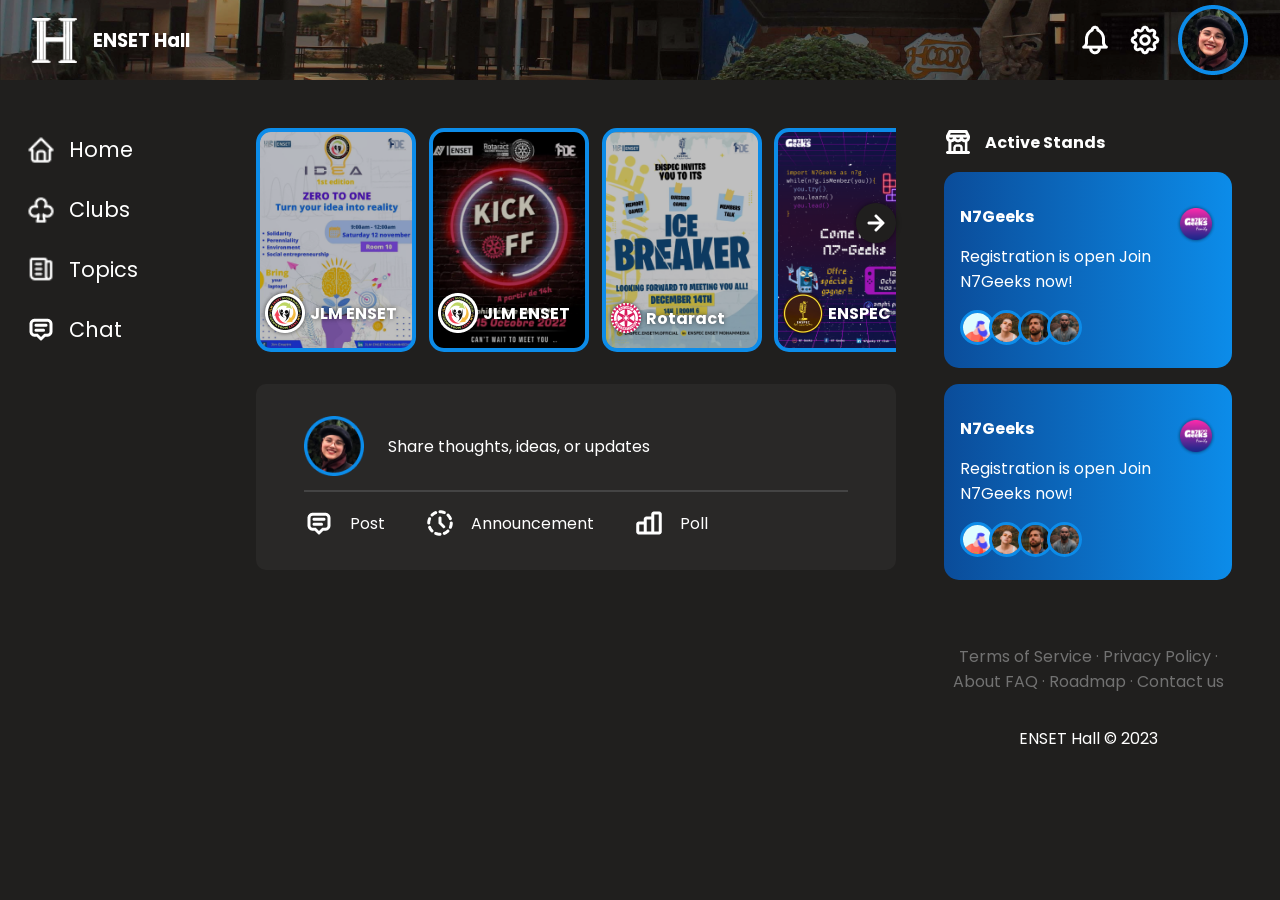
<file: index.html>
<!DOCTYPE html>
<html lang="en">
  <head>
    <meta charset="UTF-8" />
    <meta http-equiv="X-UA-Compatible" content="IE=edge" />
    <link rel="stylesheet" href="style.css" />
    <meta name="viewport" content="width=device-width, initial-scale=1.0" />
    <title>ENSET Hall</title>
  </head>
  <body>
    <header>
      <div class="logo-container">
        <img class="logo" src="./sandbox/imgs/logo.png" alt="" />
        <h3>ENSET Hall</h3>
      </div>
      <div class="header-nav">
        <img src="./sandbox/icons/Notification-icon.png" alt="" />
        <img src="./sandbox/icons/tabler-icon-settings.png" alt="" />
        <img src="./sandbox/icons/user.png" alt="" />
      </div>
    </header>
    <nav>
      <div class="nav-item">
        <img src="./sandbox/icons/tabler-icon-home.png" alt="" /><a
          href="./index.html"
          >Home</a
        >
      </div>
      <div class="nav-item">
        <img src="./sandbox/icons/tabler-icon-clubs.png" alt="" /><a
          href="./clubs.html"
          >Clubs</a
        >
      </div>
      <div class="nav-item">
        <img src="./sandbox/icons/tabler-icon-news.png" alt="" /><a href=""
          >Topics</a
        >
      </div>
      <div class="nav-item">
        <img src="./sandbox/icons/tabler-icon-message-2.png" alt="" /><a href=""
          >Chat</a
        >
      </div>
    </nav>
    <div class="main-content">
      <div class="storie-skelton">
        <div class="stories-container">
          <div class="storie">
            <div class="storie-mark">
              <img src="./sandbox/icons/clubs/JLM.png" alt="" />
              <h4>JLM ENSET</h4>
            </div>
          </div>
          <div class="storie">
            <div class="storie-mark">
              <img src="./sandbox/icons/clubs/JLM.png" alt="" />
              <h4>JLM ENSET</h4>
            </div>
          </div>
          <div class="storie">
            <div class="storie-mark">
              <img src="./sandbox/icons/clubs/Rotaract.png" alt="" />
              <h4>Rotaract</h4>
            </div>
          </div>
          <div class="storie">
            <div class="storie-mark">
              <img src="./sandbox/icons/clubs/Enspec.png" alt="" />
              <h4>ENSPEC</h4>
            </div>
          </div>
          <div class="storie">
            <div class="storie-mark">
              <img src="./sandbox/icons/clubs/Enspec.png" alt="" />
              <h4>ENSPEC</h4>
            </div>
          </div>
          <div class="storie">
            <div class="storie-mark">
              <img src="./sandbox/icons/clubs/n7geeks.png" alt="" />
              <h4>N7Geeks</h4>
            </div>
          </div>
        </div>
        <img
          class="scroll-btn"
          src="./sandbox//icons/tabler-icon-arrow-down-circle.png"
          alt=""
        />
      </div>
      <div class="share-feed">
        <div class="share-feed-header">
          <img src="./sandbox/icons/user.png" alt="" />
          <p>Share thoughts, ideas, or updates</p>
        </div>
        <hr />
        <div class="share-feed-footer">
          <div class="sahre-feed-footer-item">
            <img src="./sandbox/icons/tabler-icon-message-2.png" alt="" />
            <p>Post</p>
          </div>
          <div class="sahre-feed-footer-item">
            <img src="./sandbox/icons/tabler-icon-history-toggle.png" alt="" />
            <p>Announcement</p>
          </div>
          <div class="sahre-feed-footer-item">
            <img src="./sandbox/icons/tabler-icon-chart-bar.png" alt="" />
            <p>Poll</p>
          </div>
        </div>
      </div>
    </div>
    <div class="main-sidebar">
      <div class="main-sidebar-header">
        <img src="./sandbox//icons/tabler-icon-building-store.png" alt="" />
        <h4>Active Stands</h4>
      </div>
      <div class="club-stand">
        <div class="club-stand-header">
          <h4>N7Geeks</h4>
          <img
            class="club-stand-logo"
            src="./sandbox/icons/clubs/n7geeks.png"
            alt=""
          />
        </div>
        <p>Registration is open Join N7Geeks now!</p>
        <img src="./sandbox/avatars/avatar_1.jpg" alt="" />
        <img src="./sandbox/avatars/avatar_2.jpg" alt="" />
        <img src="./sandbox/avatars/avatar_3.jpg" alt="" />
        <img src="./sandbox/avatars/avatar_4.jpg" alt="" />
      </div>
      <div class="club-stand">
        <div class="club-stand-header">
          <h4>N7Geeks</h4>
          <img
            class="club-stand-logo"
            src="./sandbox/icons/clubs/n7geeks.png"
            alt=""
          />
        </div>
        <p>Registration is open Join N7Geeks now!</p>
        <img src="./sandbox/avatars/avatar_1.jpg" alt="" />
        <img src="./sandbox/avatars/avatar_2.jpg" alt="" />
        <img src="./sandbox/avatars/avatar_3.jpg" alt="" />
        <img src="./sandbox/avatars/avatar_4.jpg" alt="" />
      </div>
      <footer>
        <p>
          Terms of Service · Privacy Policy · About FAQ · Roadmap · Contact us
        </p>
        <p class="footer-copyright">ENSET Hall © 2023</p>
      </footer>
    </div>

    <script src="index.js"></script>
  </body>
</html>
</file>
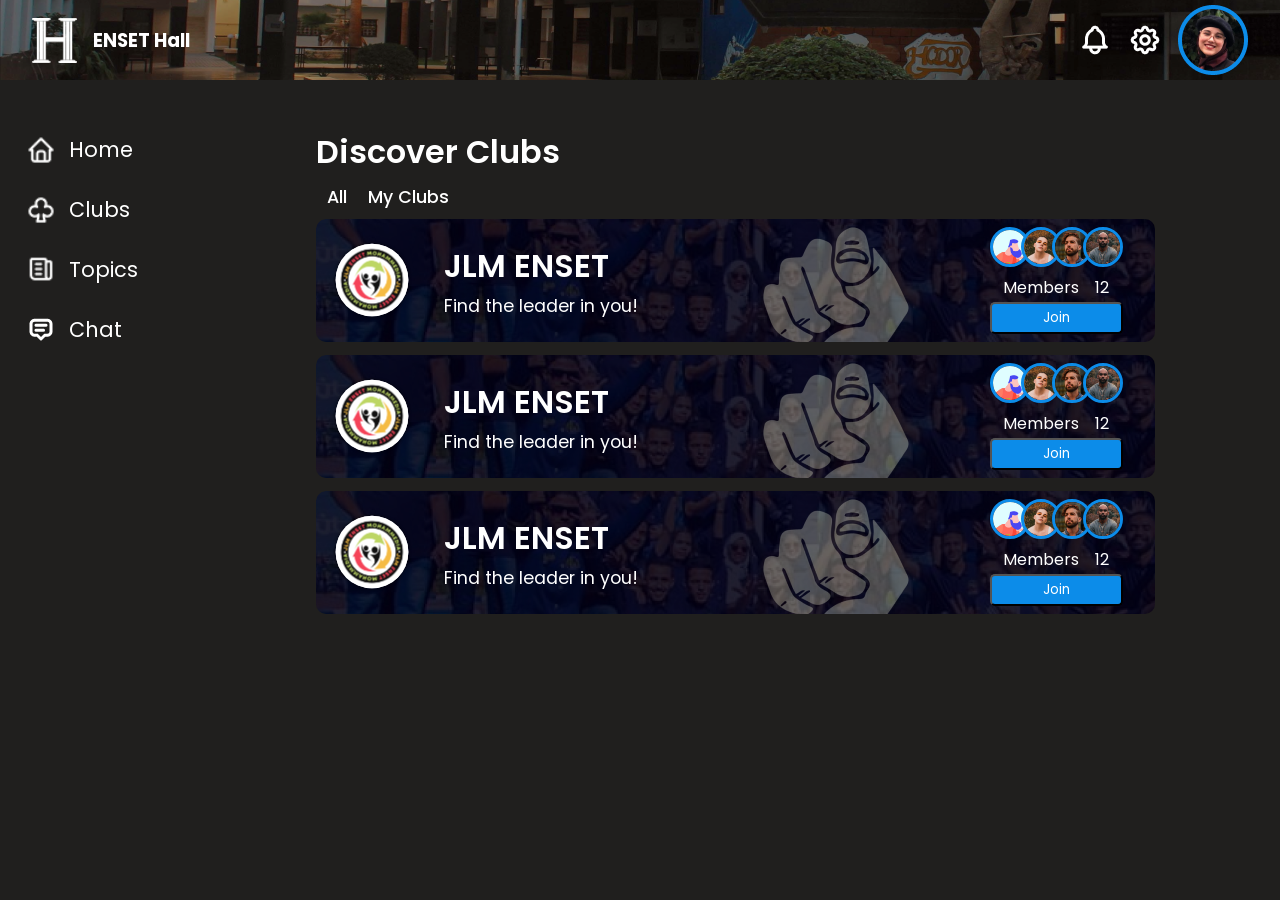
<file: clubs.html>
<!DOCTYPE html>
<html lang="en">
  <head>
    <meta charset="UTF-8" />
    <meta http-equiv="X-UA-Compatible" content="IE=edge" />
    <link rel="stylesheet" href="clubsStyle.css" />
    <meta name="viewport" content="width=device-width, initial-scale=1.0" />
    <title>Clubs</title>
    <style></style>
  </head>
  <body>
    <header>
      <div class="logo-container">
        <img class="logo" src="./sandbox/imgs/logo.png" alt="" />
        <h3>ENSET Hall</h3>
      </div>
      <div class="header-nav">
        <img src="./sandbox/icons/Notification-icon.png" alt="" />
        <img src="./sandbox/icons/tabler-icon-settings.png" alt="" />
        <img src="./sandbox/icons/user.png" alt="" />
      </div>
    </header>
    <nav>
      <div class="nav-item">
        <img src="./sandbox/icons/tabler-icon-home.png" alt="" /><a
          href="./index.html"
          >Home</a
        >
      </div>
      <div class="nav-item">
        <img src="./sandbox/icons/tabler-icon-clubs.png" alt="" /><a
          href="./clubs.html"
          >Clubs</a
        >
      </div>
      <div class="nav-item">
        <img src="./sandbox/icons/tabler-icon-news.png" alt="" /><a href=""
          >Topics</a
        >
      </div>
      <div class="nav-item">
        <img src="./sandbox/icons/tabler-icon-message-2.png" alt="" /><a href=""
          >Chat</a
        >
      </div>
    </nav>
    <div class="main-content">
      <h1>Discover Clubs</h1>
      <div class="main-content-tabs-container">
        <a class="main-content-tab">All</a>
        <a class="main-content-tab">My Clubs</a>
      </div>
      <div class="club-cards-container">
        <div class="club-card">
          <img class="logo" src="./sandbox/icons/clubs/JLM_logo.svg" alt="" />
          <div class="card-content">
            <div class="card-title-section">
              <h1 class="card-title-section-header">JLM ENSET</h1>
              <p>Find the leader in you!</p>
            </div>
            <div class="card-details">
              <div class="avatars-container">
                <img src="./sandbox/avatars/avatar_1.jpg" alt="" />
                <img src="./sandbox/avatars/avatar_2.jpg" alt="" />
                <img src="./sandbox/avatars/avatar_3.jpg" alt="" />
                <img src="./sandbox/avatars/avatar_4.jpg" alt="" />
              </div>
              <div class="members-count">
                <p>Members</p>
                <p>12</p>
              </div>
              <button class="btn-join">Join</button>
            </div>
          </div>
        </div>
        <div class="club-card">
          <img class="logo" src="./sandbox/icons/clubs/JLM_logo.svg" alt="" />
          <div class="card-content">
            <div class="card-title-section">
              <h1 class="card-title-section-header">JLM ENSET</h1>
              <p>Find the leader in you!</p>
            </div>
            <div class="card-details">
              <div class="avatars-container">
                <img src="./sandbox/avatars/avatar_1.jpg" alt="" />
                <img src="./sandbox/avatars/avatar_2.jpg" alt="" />
                <img src="./sandbox/avatars/avatar_3.jpg" alt="" />
                <img src="./sandbox/avatars/avatar_4.jpg" alt="" />
              </div>
              <div class="members-count">
                <p>Members</p>
                <p>12</p>
              </div>
              <button class="btn-join">Join</button>
            </div>
          </div>
        </div>
        <div class="club-card">
          <img class="logo" src="./sandbox/icons/clubs/JLM_logo.svg" alt="" />
          <div class="card-content">
            <div class="card-title-section">
              <h1 class="card-title-section-header">JLM ENSET</h1>
              <p>Find the leader in you!</p>
            </div>
            <div class="card-details">
              <div class="avatars-container">
                <img src="./sandbox/avatars/avatar_1.jpg" alt="" />
                <img src="./sandbox/avatars/avatar_2.jpg" alt="" />
                <img src="./sandbox/avatars/avatar_3.jpg" alt="" />
                <img src="./sandbox/avatars/avatar_4.jpg" alt="" />
              </div>
              <div class="members-count">
                <p>Members</p>
                <p>12</p>
              </div>
              <button class="btn-join">Join</button>
            </div>
          </div>
        </div>
      </div>
    </div>

    <script src="index.js"></script>
  </body>
</html>
</file>
<file: style.css>
@import url("https://fonts.googleapis.com/css2?family=Poppins:ital,wght@0,100;0,200;0,300;0,400;0,500;0,600;0,900;1,100;1,200;1,300;1,400;1,500;1,600;1,900&display=swap");

* {
  padding: 0;
  margin: 0;
  box-sizing: border-box;
  font-family: "Poppins", sans-serif;
}

:root {
  --bg-color: #201f1e;
  --bg-color-hover: hsl(30, 3%, 25%);
  --text-color: #ffffff;
  --primaty-color: #0c8ce9;
}

body {
  font-size: 16px;
  height: 100vh;
  background-color: var(--bg-color);
  color: var(--text-color);
}

header {
  grid-area: header;
  background-image: url("./sandbox/imgs/header-bg-image.png");
  display: flex;
  justify-content: space-between;
  align-items: center;
  padding: 0 2em;
}

nav {
  grid-area: nav;
  padding: 3em 1em;
}

.main-content {
  grid-area: main-content;
}

.main-sidebar {
  grid-area: main-sidebar;
}

.logo-container {
  display: flex;
  align-items: center;
  gap: 1em;
}

.logo {
  display: block;
  width: 45px;
  height: 45px;
}

.header-nav {
  display: flex;
  align-items: center;
  gap: 1em;
}

.nav-item {
  display: flex;
  justify-content: start;
  align-items: center;
  gap: 0.8em;
  margin-bottom: 1em;
  width: 50%;
  border-radius: 10px;
  padding: 0.4em 0;
  padding-left: 10px;
}

.nav-item a {
  text-decoration: none;
  color: var(--text-color);
  font-size: 1.3rem;
}
.nav-item img {
  width: 30px;
  height: 30px;
}

.nav-item:hover {
  background-color: var(--bg-color-hover);
  cursor: pointer;
}

.stories-container {
  display: flex;
  padding-top: 3em;
  gap: 0.8em;
  /*F*/
  overflow-x: scroll;
  white-space: nowrap;
  width: 40em;
  scroll-snap-type: x proximity;
  scroll-behavior: smooth;
}
.storie-skelton {
  position: relative;
}

.main-content .scroll-btn {
  position: absolute;
  right: 0px;
  background-color: var(--bg-color);
  padding: 0.5em;
  border-radius: 50%;
  box-shadow: 0px 0px 5px rgba(0, 0, 0, 0.5);
  bottom: 40%;
  cursor: pointer;
}

/* Hide scrollbar for Chrome, Safari and Opera */
.stories-container::-webkit-scrollbar {
  display: none;
}

/* Hide scrollbar for IE, Edge and Firefox */
.stories-container {
  -ms-overflow-style: none; /* IE and Edge */
  scrollbar-width: none; /* Firefox */
}

.storie {
  min-width: 10em;
  height: 14em;
  position: relative;
  border: solid 4px var(--primaty-color);
  border-radius: 15px;
  scroll-snap-align: start;
}

.storie-mark h4 {
  text-shadow: 0px 0px 5px rgba(0, 0, 0, 0.6);
}

.storie:nth-child(1) {
  background-image: url("./sandbox/imgs/stories/JLM-storie.png");
  background-repeat: no-repeat;
  background-size: cover;
}
.storie:nth-child(2) {
  background-image: url("./sandbox/imgs/stories/Rotaract-storie.png");
  background-repeat: no-repeat;
  background-size: cover;
}
.storie:nth-child(3) {
  background-image: url("./sandbox/imgs/stories/ENSPEC-storie.png");
  background-repeat: no-repeat;
  background-size: cover;
}
.storie:nth-child(4) {
  background-image: url("./sandbox/imgs/stories/N7Geeks-storie.png");
  background-repeat: no-repeat;
  background-size: cover;
}

.storie-mark {
  position: absolute;
  bottom: 10px;
  display: flex;
  align-items: center;
}

.main-sidebar {
  padding: 0 2em;
}

.main-sidebar-header {
  display: flex;
  align-items: center;
  gap: 0.8em;
  padding: 0 1em;
  padding-top: 3em;
}

.club-stand {
  background-color: var(--primaty-color);
  background-image: linear-gradient(to right, #09104f83, var(--primaty-color));
  border-radius: 15px;
  margin: 0px 1em;
  margin-top: 1em;
  padding: 1em 1em;
}

.club-stand-header {
  display: flex;
  justify-content: space-between;
  align-items: center;
}

.club-stand img {
  width: 35px;
  height: 35px;
  border-radius: 50%;
  margin-top: 1em;
  border: var(--primaty-color) solid 3px;
}

.club-stand-header img {
  width: 40px;
  height: 40px;
  border-width: 0;
}

.club-stand img + img {
  margin-left: -10px;
}

.share-feed {
  padding: 2em 3em;
  margin: 2em 0;
  background-color: #292827;
  border-radius: 10px;
}

.share-feed hr {
  margin: 14px 0;
  border: 1px solid #444;
}

.share-feed-header {
  display: flex;
  align-items: center;
  gap: 1.5em;
}

.share-feed-header img {
  width: 60px;
  height: 60px;
}

.share-feed-footer {
  display: flex;
  gap: 2.5em;
  margin-top: 1em;
}

.sahre-feed-footer-item {
  display: flex;
  align-items: center;
  gap: 1em;
  cursor: pointer;
}

footer p {
  text-align: center;
  color: #727272;
  margin: 4em 1em 0 1em;
}

footer .footer-copyright {
  color: white;
  margin: 2em 1em 0em 1em;
}

@media (min-width: 800px) {
  body {
    display: grid;
    grid-template-areas:
      "header header header"
      "nav main-content  main-sidebar";
    grid-template-columns: 1fr 2fr 1.5fr;
    grid-template-rows: 5em 1fr;
  }
}
</file>
<file: clubsStyle.css>
@import url("https://fonts.googleapis.com/css2?family=Poppins:ital,wght@0,100;0,200;0,300;0,400;0,500;0,600;0,900;1,100;1,200;1,300;1,400;1,500;1,600;1,900&display=swap");

* {
  padding: 0;
  margin: 0;
  box-sizing: border-box;
  font-family: "Poppins", sans-serif;
}

:root {
  --bg-color: #201f1e;
  --bg-color-hover: hsl(30, 3%, 25%);
  --text-color: #ffffff;
  --primaty-color: #0c8ce9;
}

body {
  font-size: 16px;
  height: 100vh;
  background-color: var(--bg-color);
  color: var(--text-color);
}

header {
  grid-area: header;
  background-image: url("./sandbox/imgs/header-bg-image.png");
  display: flex;
  justify-content: space-between;
  align-items: center;
  padding: 0 2em;
}

nav {
  grid-area: nav;
  padding: 3em 1em;
}

.logo-container {
  display: flex;
  align-items: center;
  gap: 1em;
}

.logo {
  display: block;
  width: 45px;
  height: 45px;
}

.header-nav {
  display: flex;
  align-items: center;
  gap: 1em;
}

.nav-item {
  display: flex;
  justify-content: start;
  align-items: center;
  gap: 0.8em;
  margin-bottom: 1em;
  width: 50%;
  border-radius: 10px;
  padding: 0.4em 0;
  padding-left: 10px;
}

.nav-item a {
  text-decoration: none;
  color: var(--text-color);
  font-size: 1.3rem;
}
.nav-item img {
  width: 30px;
  height: 30px;
}

.nav-item:hover {
  background-color: var(--bg-color-hover);
  cursor: pointer;
}
.nav-item:target {
  background-color: var(--bg-color-hover);
}

.main-content {
  grid-area: main-content;
  padding: 3em 2em;
}

.main-content h1 {
  font-weight: 600;
}

.main-content-tabs-container {
  display: flex;
  align-items: center;
  padding: 0.3em 0;
}

.main-content-tab {
  font-weight: 500;
  font-size: 1.1em;
  padding: 0.2em 0.6em;
  border-radius: 0.4em;
}

.main-content-tab:hover {
  background-color: #444;
  cursor: pointer;
}

.club-cards-container > *:not(:last-child) {
  margin-bottom: 0.8em;
}

.club-card {
  display: flex;
  flex-direction: column;
  align-items: center;
  background-image: url("./sandbox/imgs/discoverClubsBackgrounds/JLM.png");
  width: 90%;
  border-radius: 10px;
}

.club-card .logo {
  width: 5em;
  height: 5em;
  margin-left: 1em;
}

.card-content {
  display: flex;
  width: 100%;
  justify-content: space-between;
  padding: 0em 2em;
}

.card-details {
  padding: 0.5em 0;
}

.card-details > *:not(:last-child) {
  margin-bottom: 0.1em;
}

.card-title-section {
  padding: 0.5em 0;
  display: flex;
  flex-direction: column;
  justify-content: center;
}

.card-title-section-header {
  margin-bottom: 0.1em;
}

.card-title-section p {
  font-weight: 400;
  font-size: 1.1em;
}

.avatars-container img {
  width: 40px;
  height: 40px;
  border-radius: 50%;
  border: 3px solid var(--primaty-color);
}
.avatars-container img + img {
  margin-left: -13px;
}

.members-count {
  display: flex;
  align-items: center;
  justify-content: center;
}

.members-count p + p {
  margin-left: 1em;
}

.card-details .btn-join {
  width: 100%;
  padding: 0.3em 0.6em;
  border-radius: 5px;
  color: white;
  background-color: var(--primaty-color);
}

.card-details .btn-join {
  cursor: pointer;
}

@media (min-width: 800px) {
  body {
    display: grid;
    grid-template-areas:
      "header header header"
      "nav main-content  main-content";
    grid-template-columns: 1fr 2fr 1.5fr;
    grid-template-rows: 5em 1fr;
  }

  .club-card {
    flex-direction: row;
  }
}
</file>
